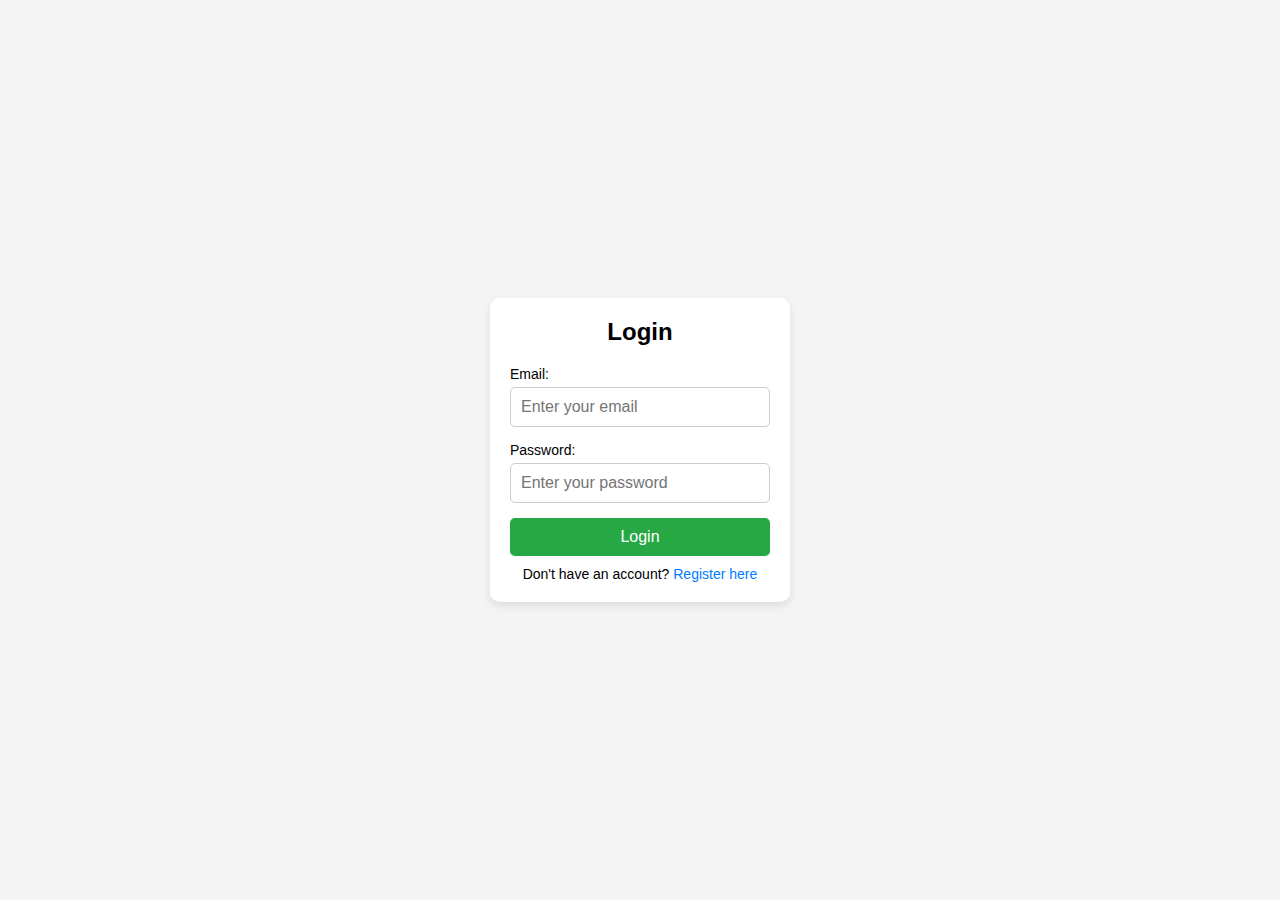
<file: index.html>
<!DOCTYPE html>
<html lang="en">
<head>
    <meta charset="UTF-8">
    <meta name="viewport" content="width=device-width, initial-scale=1.0">
    <title>Tiffin Service - Login</title>
    <link rel="stylesheet" href="style.css">
    <script src="script.js" defer></script>
</head>
<body>
    <div class="auth-container">
        <h2>Login</h2>
        <form id="loginForm">
            <div class="form-group">
                <label for="email">Email:</label>
                <input type="email" id="email" placeholder="Enter your email" required>
            </div>
            <div class="form-group">
                <label for="password">Password:</label>
                <input type="password" id="password" placeholder="Enter your password" required>
            </div>
            <button type="submit" class="btn">Login</button>
            <p>Don't have an account? <a href="#">Register here</a></p>
        </form>

        <div id="menuLink" style="display: none; margin-top: 20px;">
            <a href="menu.html" class="btn">Go to Menu</a>
        </div>
    </div>

    <script src="script.js"></script>
</body>
</html>
</file>
<file: style.css>
* {
    margin: 0;
    padding: 0;
    box-sizing: border-box;
    font-family: Arial, sans-serif;
}

body {
    display: flex;
    justify-content: center;
    align-items: center;
    height: 100vh;
    background-color: #f4f4f4;
}

.auth-container {
    width: 300px;
    padding: 20px;
    background-color: #fff;
    border-radius: 10px;
    box-shadow: 0 4px 8px rgba(0, 0, 0, 0.1);
    text-align: center;
}

h2 {
    margin-bottom: 20px;
    font-size: 24px;
}

.form-group {
    margin-bottom: 15px;
    text-align: left;
}

.form-group label {
    display: block;
    font-size: 14px;
    margin-bottom: 5px;
}

.form-group input {
    width: 100%;
    padding: 10px;
    font-size: 16px;
    border: 1px solid #ccc;
    border-radius: 5px;
}

.btn {
    width: 100%;
    padding: 10px;
    background-color: #28a745;
    color: white;
    border: none;
    border-radius: 5px;
    cursor: pointer;
    font-size: 16px;
}

.btn:hover {
    background-color: #218838;
}

p {
    margin-top: 10px;
    font-size: 14px;
}

a {
    color: #007bff;
    text-decoration: none;
}

a:hover {
    text-decoration: underline;
}
</file>
